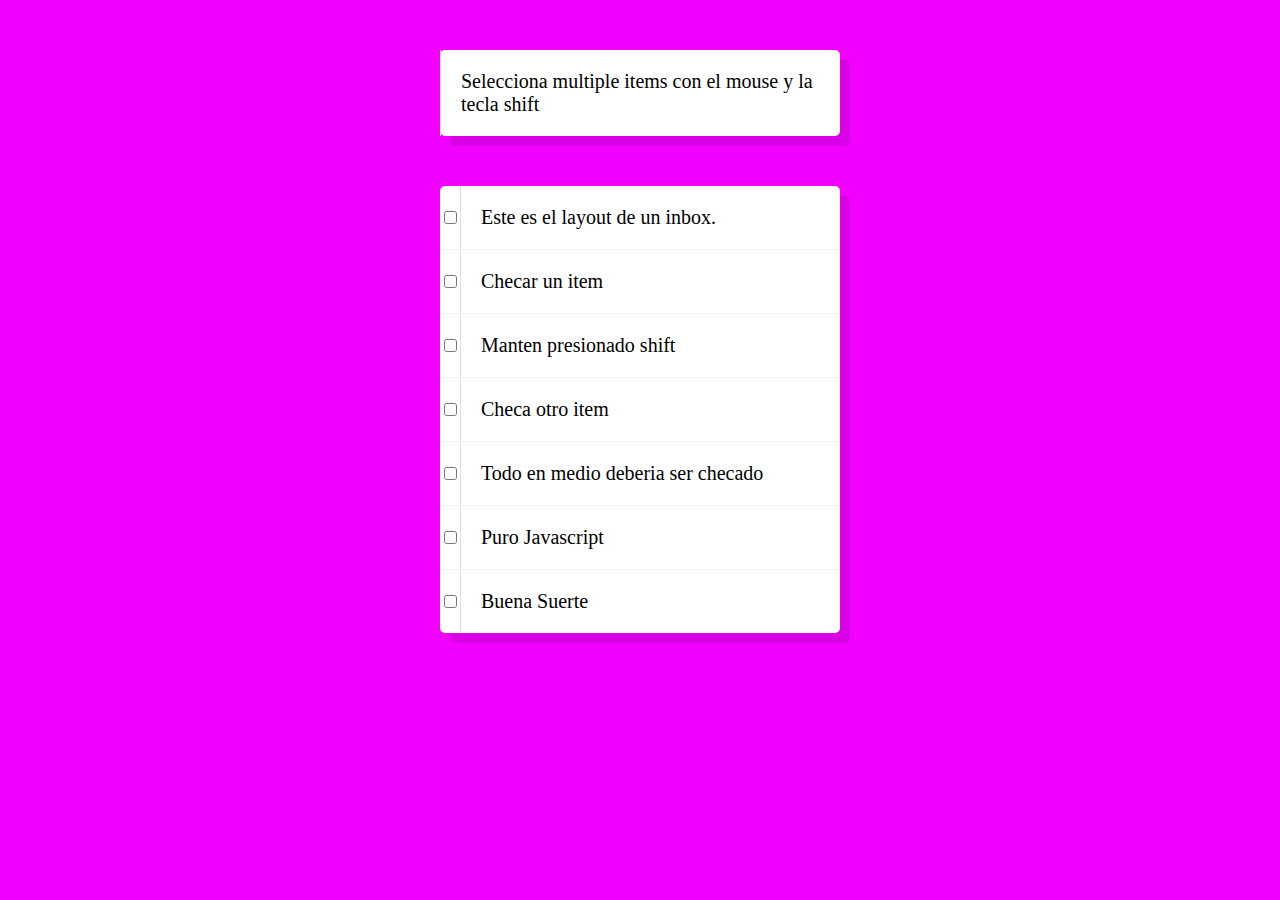
<file: 10 HoldShift/index.html>
<!DOCTYPE html>
<html lang="en">
<head>
  <meta charset="UTF-8">
  <meta name="viewport" content="width=device-width, initial-scale=1.0">
  <meta http-equiv="X-UA-Compatible" content="ie=edge">
  <link rel="stylesheet" href="estilo.css">
  <title>Con el Shift</title>
</head>
<body>
  <div class="inbox">
    <p>
      Selecciona multiple items con el mouse y la tecla shift
    </p>
  </div>
  <div class="inbox">
    <div class="item"><input type="checkbox">
        <p>Este es el layout de un inbox.</p>
      </div>
    <div class="item"><input type="checkbox">
        <p>Checar un item</p>
      </div>
    <div class="item"><input type="checkbox">
        <p>Manten presionado shift</p>
      </div>
    <div class="item"><input type="checkbox">
        <p>Checa otro item</p>
      </div>
    <div class="item"><input type="checkbox">
        <p>Todo en medio deberia ser checado</p>
      </div>
    <div class="item"><input type="checkbox">
        <p>Puro Javascript </p>
      </div>
    <div class="item"><input type="checkbox">
        <p>Buena Suerte</p>
      </div>
  </div>
  <script src='script.js'></script>
</body>
</html>
</file>
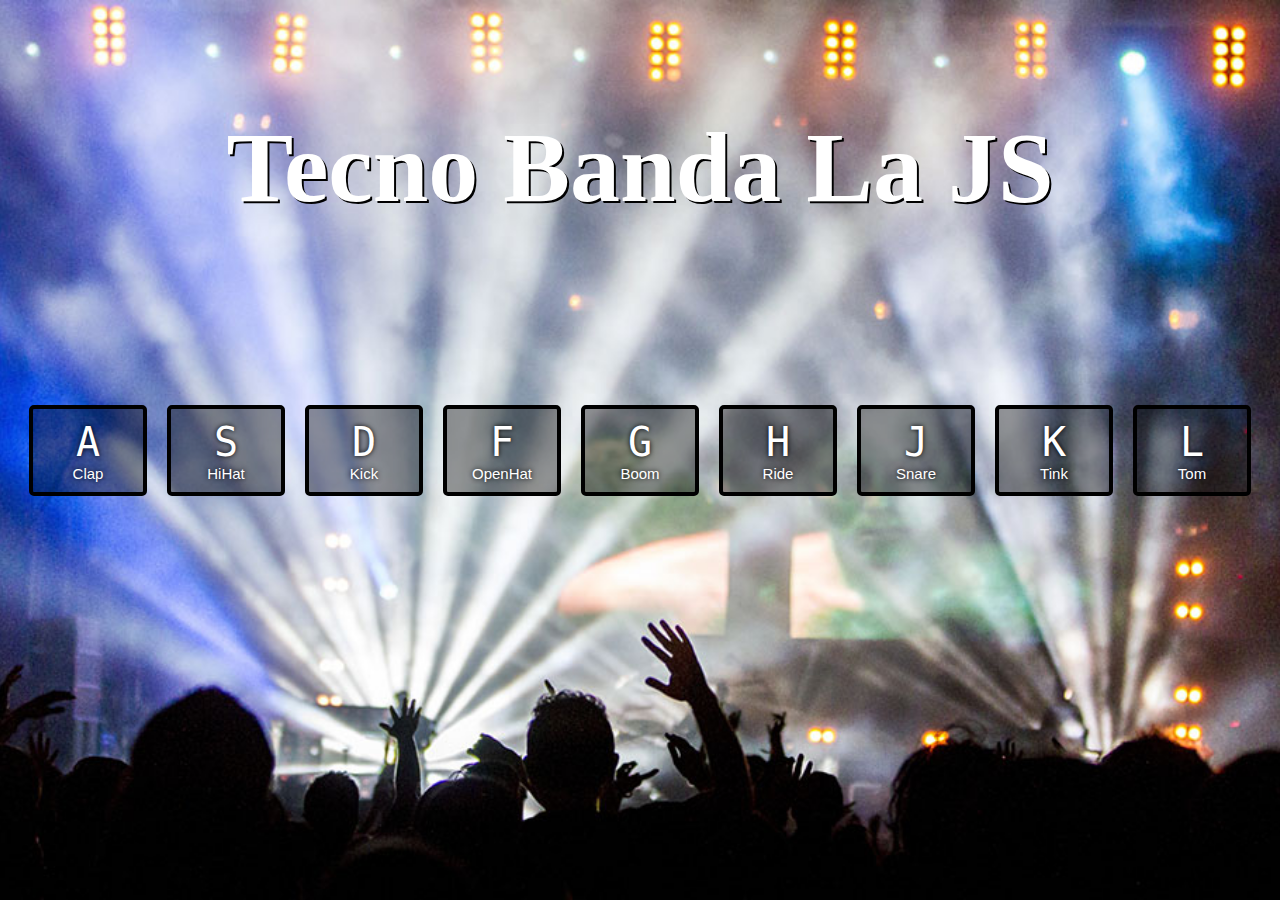
<file: 1drums/index.html>
<!DOCTYPE html>
<html lang="en">
<head>
  <meta charset="UTF-8">
  <meta name="viewport" content="width=device-width, initial-scale=1.0">
  <meta http-equiv="X-UA-Compatible" content="ie=edge">
  <link rel="stylesheet" href="estilo.css">
  <title>TecnoBanda la JS</title>
</head>
<body>

  <div class='perrona'>
    <h1> Tecno Banda La JS</h1>
  </div>

  <div class="keys">
    <div data-key="65" class="key">
      <kbd>A</kbd>
      <span class="sound">Clap</span>
    </div>

    <div data-key="83" class="key">
      <kbd>S</kbd>
      <span class="sound">HiHat</span>
    </div>

    <div data-key="68" class="key">
      <kbd>D</kbd>
      <span class="sound">Kick</span>
    </div>

    <div data-key="70" class="key">
      <kbd>F</kbd>
      <span class="sound">OpenHat</span>
    </div>

    <div data-key="71" class="key">
      <kbd>G</kbd>
      <span class="sound">Boom</span>
    </div>

    <div data-key="72" class="key">
      <kbd>H</kbd>
      <span class="sound">Ride</span>
    </div>

    <div data-key="74" class="key">
      <kbd>J</kbd>
      <span class="sound">Snare</span>
    </div>

    <div data-key="75" class="key">
      <kbd>K</kbd>
      <span class="sound">Tink</span>
    </div>

    <div data-key="76" class="key">
      <kbd>L</kbd>
      <span class="sound">Tom</span>
    </div>
  </div>

  <audio data-key="65" src="sounds/clap.wav"></audio>
  <audio data-key="83" src="sounds/hihat.wav"></audio>
  <audio data-key="68" src="sounds/kick.wav"></audio>
  <audio data-key="70" src="sounds/openhat.wav"></audio>
  <audio data-key="71" src="sounds/boom.wav"></audio>
  <audio data-key="72" src="sounds/ride.wav"></audio>
  <audio data-key="74" src="sounds/snare.wav"></audio>
  <audio data-key="75" src="sounds/tink.wav"></audio>
  <audio data-key="76" src="sounds/tom.wav"></audio>
<script>
  window.addEventListener('keydown', function(e){
    const audio = document.querySelector(`audio[data-key="${e.keyCode}"]`);
    const key = document.querySelector(`.key[data-key="${e.keyCode}"]`)
    if(!audio) return; // detiene a la funcion
    audio.currentTime = 0; //lo regresa a 0 para tocar multiple
    audio.play();
    key.classList.add('playing');
  });

  function removeTransition(e){
    if (e.propertyName !== 'transform') return; //se saltea si no es un transform
    this.classList.remove('playing');
  }

    const keys = document.querySelectorAll('.key');
    keys.forEach(key => key.addEventListener('transitionend', removeTransition));
</script>

</body>
</html>
</file>
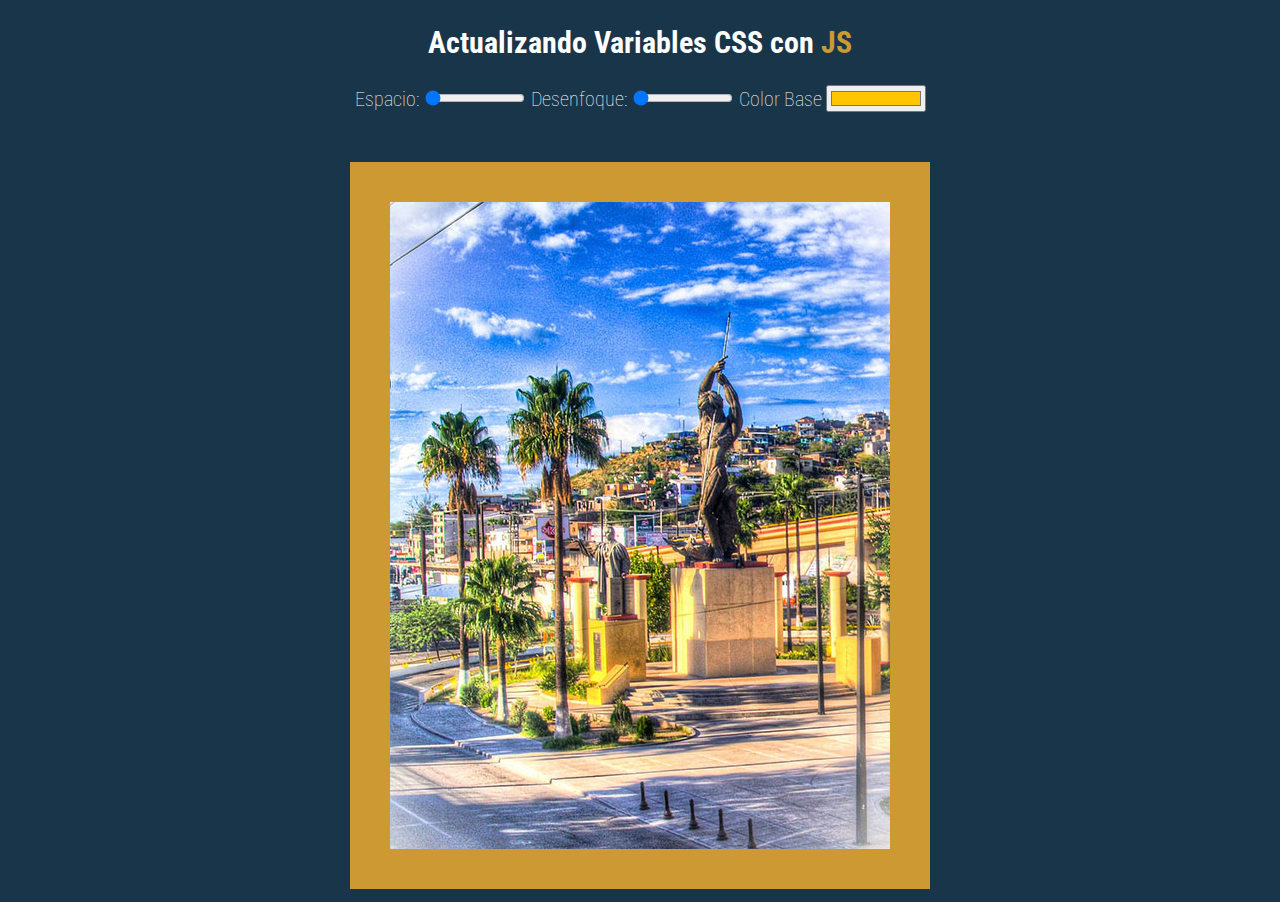
<file: 3CssVariables/index.html>
<!DOCTYPE html>
<html lang="en">
<head>
  <meta charset="UTF-8">
  <meta name="viewport" content="width=device-width, initial-scale=1.0">
  <meta http-equiv="X-UA-Compatible" content="ie=edge">
  <link rel="stylesheet" href="css/estilo.css">
  <title>Variables CSS y JS</title>
</head>
<body>
  <h2>Actualizando Variables CSS con <span class="hl">JS</span></h2>

  <div class="controles">
    <label for="espacio">Espacio:</label>
    <input type="range" name='espacio' min='10' max='200' value='10' data-sizing='px'>

    <label for="desenfoque">Desenfoque:</label>
    <input type="range" name='desenfoque' min='0' max'25' value='0' data-sizing='px'>

    <label for="base">Color Base</label>
    <input type="color" name='base' value='#ffc600'>
  </div>

  <img src="img/monobichi.jpg" alt="Mono Bichi">

<script src='js/script.js'></script>
</body>
</html>
</file>
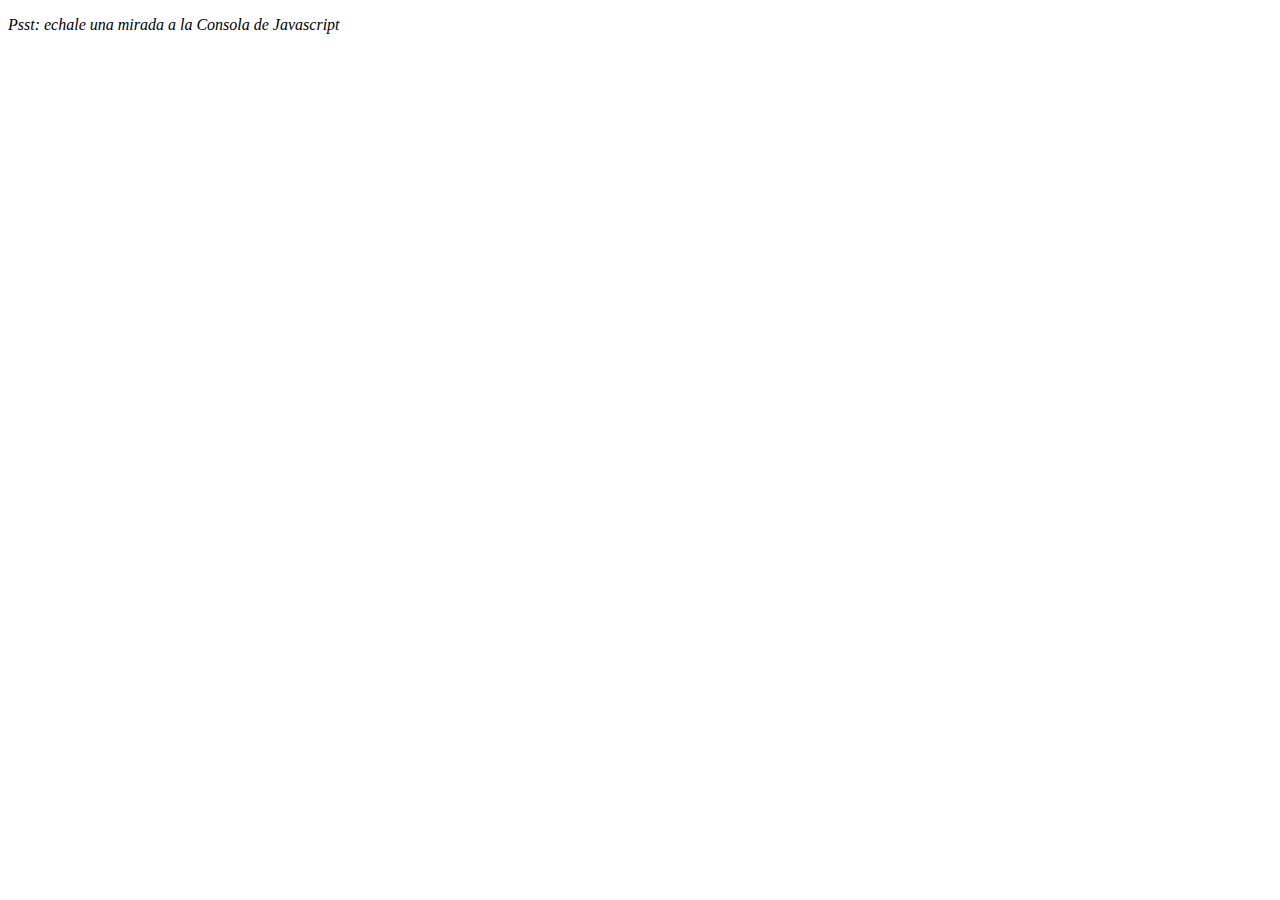
<file: 4CardioArrays/index.html>
<!DOCTYPE html>
<html lang="en">
<head>
  <meta charset="UTF-8">
  <meta name="viewport" content="width=device-width, initial-scale=1.0">
  <meta http-equiv="X-UA-Compatible" content="ie=edge">
  <title>Arreglos</title>
</head>
<body>
  <p><em>Psst: echale una mirada a la Consola de Javascript</em></p>

<script src='js/script.js'></script>
</body>
</html>
</file>
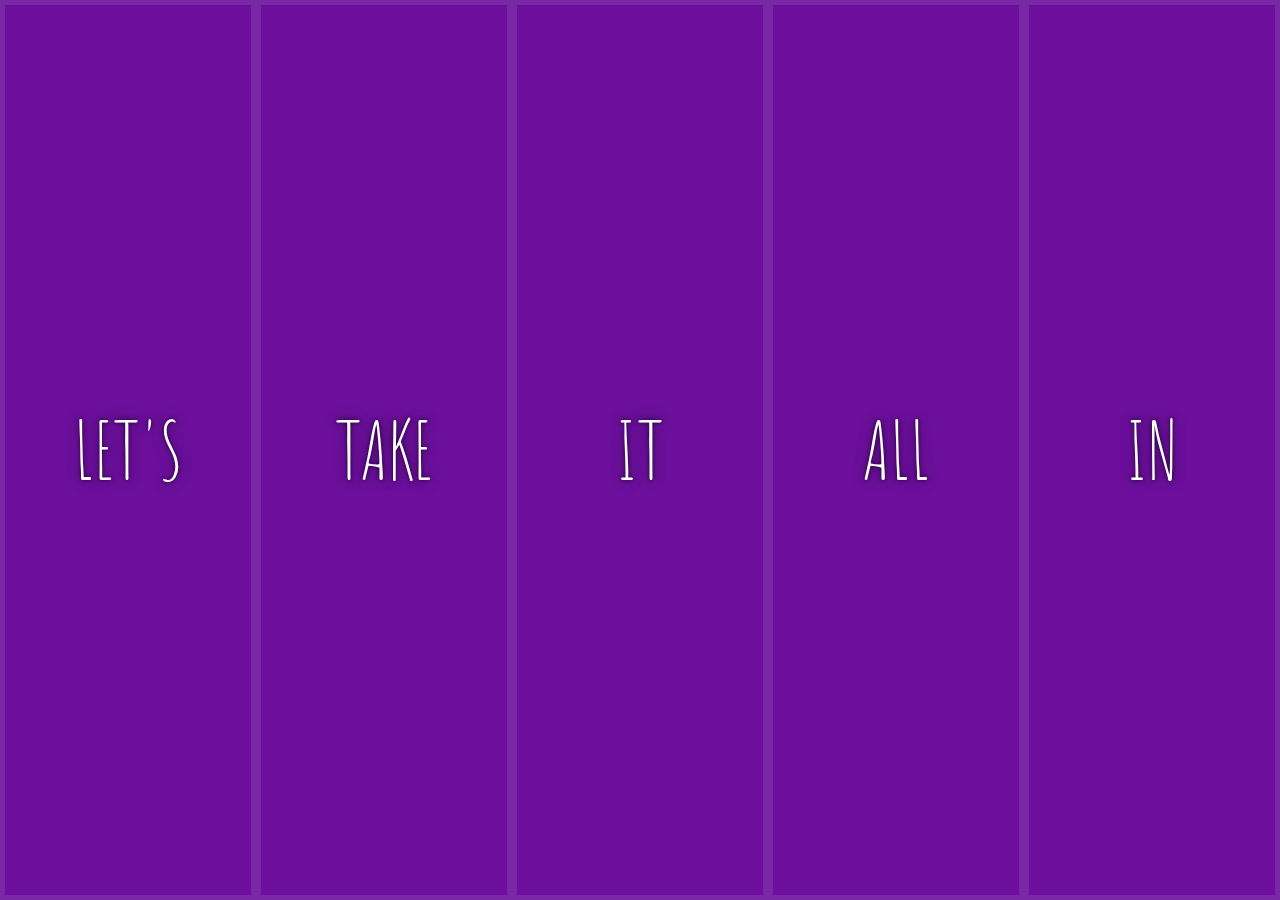
<file: 5FlexGallery/index.html>
<!DOCTYPE html>
<html lang="en">
<head>
  <meta charset="UTF-8">
  <meta name="viewport" content="width=device-width, initial-scale=1.0">
  <meta http-equiv="X-UA-Compatible" content="ie=edge">
  <link rel="stylesheet" href="estilo.css">
  <title>Document</title>
</head>
<body>
  <div class="panels">
    <div class="panel panel1">
      <p>Hey</p>
      <p>Let's</p>
      <p>Dance</p>
    </div>
    <div class="panel panel2">
      <p>Give</p>
      <p>Take</p>
      <p>Receive</p>
    </div>
    <div class="panel panel3">
      <p>Experience</p>
      <p>It</p>
      <p>Today</p>
    </div>
    <div class="panel panel4">
      <p>Give</p>
      <p>All</p>
      <p>You can</p>
    </div>
    <div class="panel panel5">
      <p>Live</p>
      <p>In</p>
      <p>Motion</p>
    </div>
  </div>

  <script src='script.js'></script>
</body>
</html>
</file>
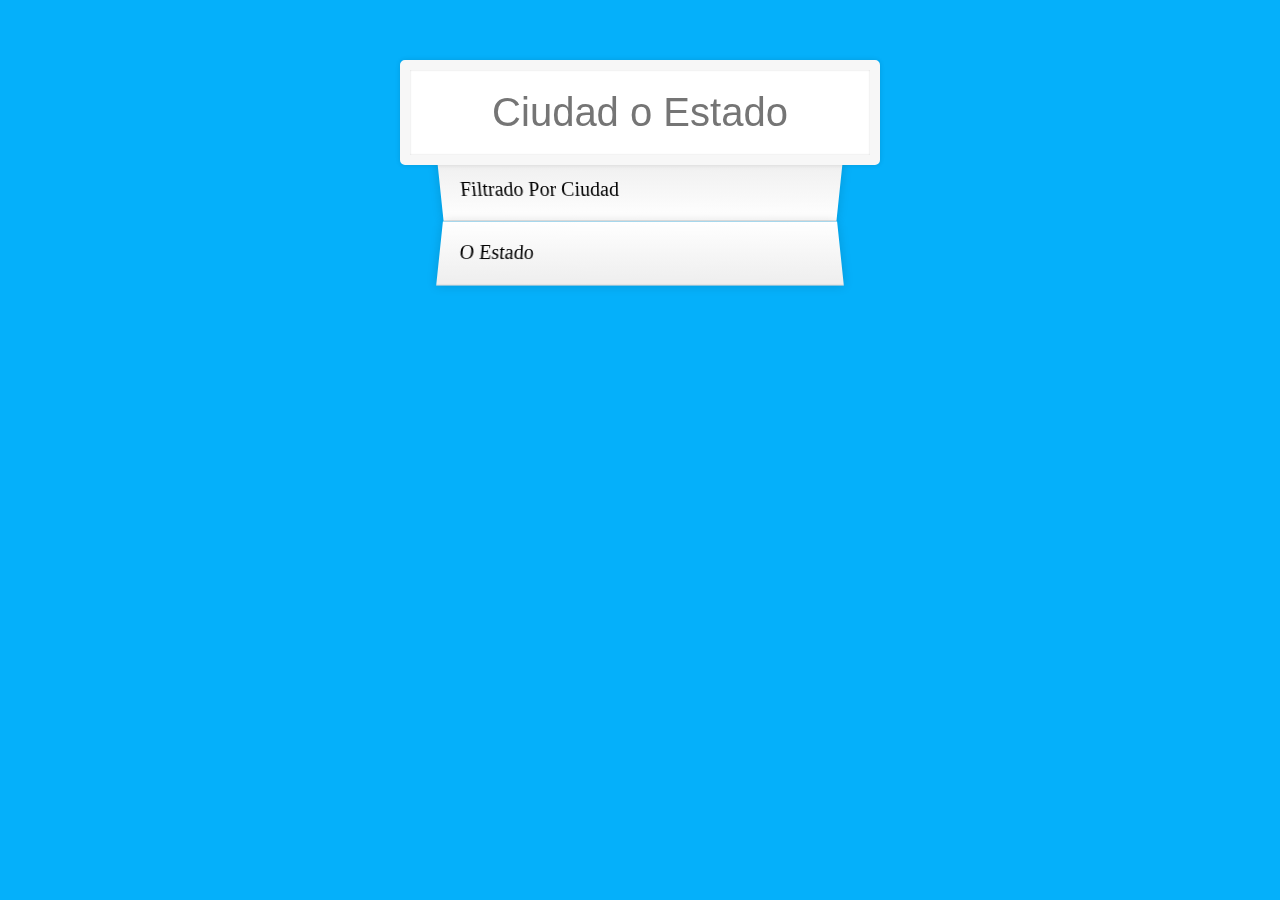
<file: 6AjaxTypeAhead/index.html>
<!DOCTYPE html>
<html lang="en">
<head>
  <meta charset="UTF-8">
  <meta name="viewport" content="width=device-width, initial-scale=1.0">
  <meta http-equiv="X-UA-Compatible" content="ie=edge">
  <title>Type Ahead</title>
  <link rel="stylesheet" href="estilo.css">
</head>
<body>

  <form action="" class="search-form">
    <input type="text" class="search" placeholder="Ciudad o Estado">
    <ul class="suggestions">
      <li>Filtrado por ciudad</li>
      <li>o estado</li>
    </ul>
  </form>
<script src="script.js"></script>
</body>
</html>
</file>
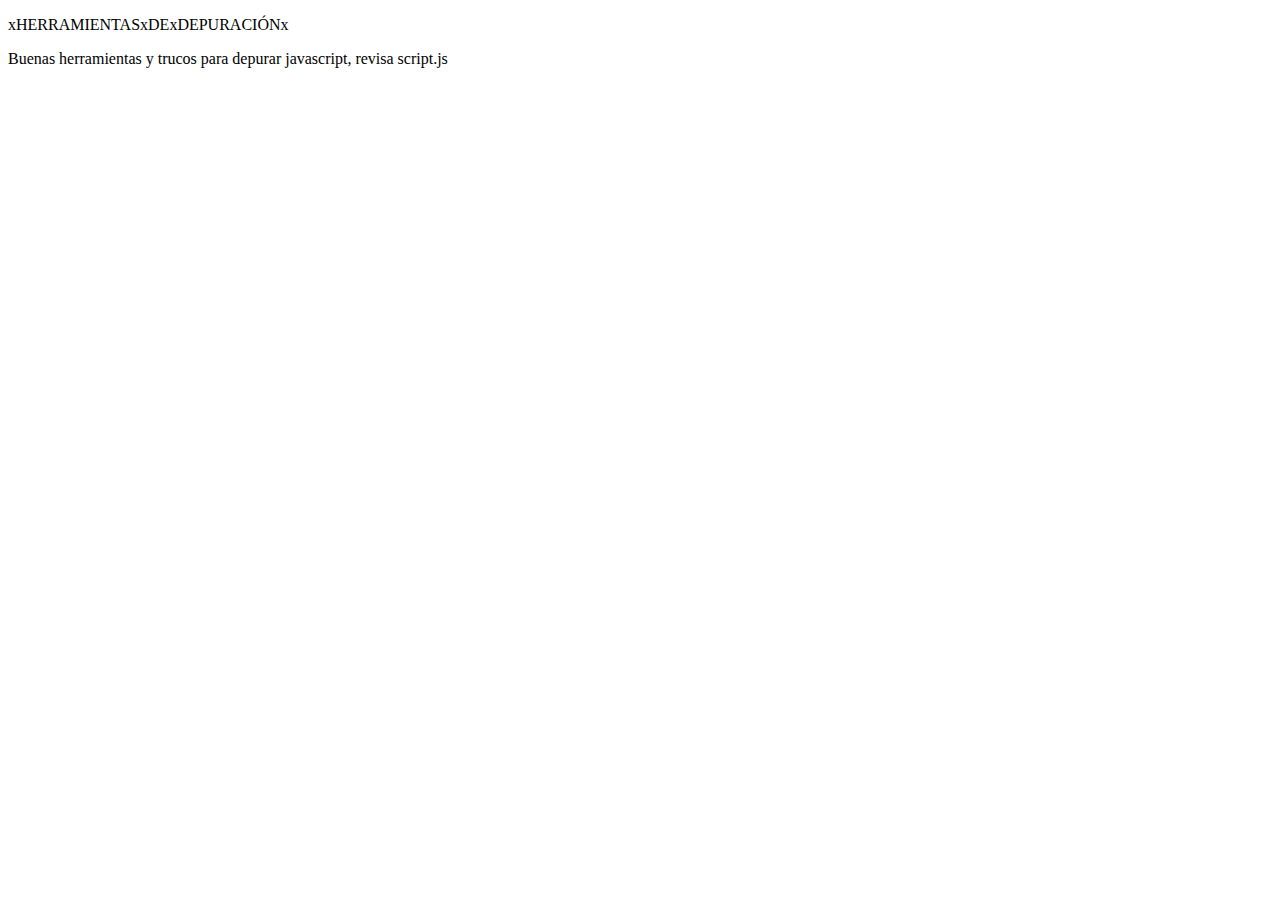
<file: 9Tools/index.html>
<!DOCTYPE html>
<html lang="en">
<head>
  <meta charset="UTF-8">
  <title>Console Tricks!</title>
</head>
<body>

  <p onClick="makeGreen()">xHERRAMIENTASxDExDEPURACIÓNx</p>
  <p> Buenas herramientas y trucos para depurar javascript, revisa script.js</p>

<script src='script.js'></script>
</body>
</html>
</file>
<file: 10 HoldShift/estilo.css>
html{
  font-familu: sans-serif;
  background:#f200ff;
}

.inbox{
  max-width:400px;
  margin:50px auto;
  background:white;
  border-radius:5px;
  box-shadow:10px 10px 0 rgba(0,0,0,0.1);
}

.item{
  display:flex;
  align-items:center;
  border-bottom: 1px solid #f1f1f1;
}

.item:last-child{
  border-bottom:0;
}

input:checked + p {
  background:#f9f9f9;
  text-decoration: line-through;
}

p{
  margin:0;
  padding:20px;
  transition:background .5s;
  flex:1;
  font-family:'helvetica neue';
  font-size: 20px;
  font-weight: 200;
  border-left: 1px solid #D1E2FF;
}
</file>
<file: 1drums/estilo.css>
html {
font-size: 10px;
background: url(images/background.jpg) no-repeat center center fixed;
background-size: cover;
}

body, html{
  margin: 0;
  padding: 0;
  font-family: sans-serif;
}
.perrona {
  margin-top: 100px;
  padding-top: 10px;
  align: center;
  min-height: vh;
}

.perrona h1{
  font-family: Georgia;
  padding: 0px;
  margin: 0px;
  color: white;
  font-size: 10em;
  text-shadow: 2px 2px #000000;
  text-align: center;

}

.keys{
  display:flex;
  flex:1;
  min-height:50vh;
  align-items: center;
  justify-content: center;
}
.key {
  border: 4px solid black;
  border-radius: 5px;
  margin: 1rem;
  font-size: 1.5rem;
  padding: 1rem .5rem;
  transition: all .07s;
  width: 100px;
  text-align: center;
  color: white;
  background: rgba(0,0,0,0.4);
  text-shadow: 0 0 5px black;
}

.playing{
  transform: scale(1.1);
  border-color: #ffc630;
  box-shadow: 0 0 10px #ffc600;
}

kbd {
  display: block;
  font-size: 40px;
}
</file>
<file: 3CssVariables/css/estilo.css>
@import url('https://fonts.googleapis.com/css?family=Roboto+Condensed');

:root{
  --base: #cc9933;
  --espacio: 40px;
  --desenfoque: 0px;
}
body{
  text-align: center;
}

img {
  padding: var(--espacio);
  background: var(--base);
  filter: blur(var(--desenfoque));
}

.hl {
  color: var(--base);
}

body{
  background: #193549;
  color: white;
  font-family: 'Roboto Condensed', sans-serif;;
  font-weight: 100;
  font-size: 20px;
}

.controles {
  margin-bottom: 50px;
}

input {
  width: 100px;
}
</file>
<file: 5FlexGallery/estilo.css>
@import url('https://fonts.googleapis.com/css?family=Amatic+SC');

html {
  box-sizing: border-box;
  background: #ffc633;
  font-size: 20px;
  font-weight: 200;
}

body{
  margin: 0;
}

*, *:before, *:after{
  box-sizing: inherit;
}

.panels{
  min-height: 100vh;
  overflow: hidden;
  display: flex;
}

.panel{
  background: #6B0F9C;
  box-shadow: inset 0 0 0 5px rgba(255,255,255,0.1);
  color: white;
  text-align: center;
  align-items: center;
  transition:
    font-size 0.7s cubic-bezier(0.61,-0.19, 0.7,-0.11),
    flex 0.7s cubic-bezier(0.61,-0.19, 0.7,-0.11),
    background 0.2s;
  font-size: 20px;
  background-size: cover;
  background-position: center;
  flex: 1  ;
  display: flex;
  flex-direction: column;
  justify-content: center;
  align-items: : center;
}

.panel1 { background-image: url(https://source.unsplash.com/9wociMvaquU/1500x1500)}
.panel2 { background-image: url(https://source.unsplash.com/cmKPOUgdmWc/1500x1500)}
.panel3 { background-image: url(https://source.unsplash.com/32jpXPNlmqY/1500x1500)}
.panel4 { background-image: url(https://source.unsplash.com/npruZYZgfA0/1500x1500)}
.panel5 { background-image: url(https://source.unsplash.com/I63YZy3S9Ns/1500x1500)}

.panel > * {
  margin: 0;
  width: 100%;
  transition: transform 0.5s;
  flex: 1 0 auto;
  display: flex;
  justify-content: center;
  align-items: center;
}
.panel p {
  text-transform: uppercase;
  font-family: 'Amatic SC', cursive;
  text-shadow: 0 0 4px rgba(0,0,0,0.72), 0 0 14px rgba(0,0,0,0.45);
  font-size: 2em;
}

.panel > *:first-child{ transform: translateY(-100%);}
.panel.open-active > *:first-child{ transform: translateY(0);}
.panel > *:last-child{ transform: translateY(100%);}
.panel.open-active > *:last-child{ transform: translateY(0);}

.panel p:nth-child(2) {
  font-size: 4em;
}

.panel.open{
  flex: 5;
  font-size:40px;
}

.cta {
  color: white;
  text-decoration: none;
}
</file>
<file: 6AjaxTypeAhead/estilo.css>
html {
  box-sizing: border-box;
  background:#05b0fa;
  font-family: 'helvetica neue';
  font-size: 20px;
  font-weight:200;
}

*, *:before, *:after{
  box-sizing: inherit;
}

input{
  width: 100%;
  padding: 20px;
}

.search-form {
  max-width: 400px;
  margin: 50px auto;
}

input.search{
  margin: 0;
  text-align: center;
  outline: 0;
  border: 10px solid #F7F7F7;
  width: 120%;
  position: relative;
  left: -10%;
  top: 10px;
  z-index: 2;
  border-radius: 5px;
  font-size: 40px;
  box-shadow: 0 0 5px rgba(0, 0, 0, 0.12), inset 0 0 2px rgba(0, 0, 0, 0.19);
}

.suggestions {
  margin: 0;
  padding: 0;
  position: relative;
}

.suggestions li{
  background: white;
  list-style: none;
  border-bottom: 1px solid #D8D8D8;
  box-shadow: 0 0 10px rgba(0,0,0,0.14);
  margin: 0;
  padding: 20px;
  transition: background 0.2s;
  display: flex;
  justify-content: space-between;
  text-transform: capitalize;
}

.suggestions li:nth-child(even){
  transform: perspective(100px) rotateX(3deg) translateY(2px) scale(1.001);
  background: linear-gradient(to bottom, #FFFFFF 0%, #EEEEEE 100%);
}
.suggestions li:nth-child(odd){
  transform: perspective(100px) rotateX(-3deg) translateY(3px);
  background: linear-gradient(to top, #FFFFFF 0%, #EEEEEE 100%);
}

span.population {
  font-size: 15px;
}

.details{
  text-align: center;
  font-size: 15px;
}

.hl{
  background: #FFC600;
}

.love{
  text-align: center;
}

a{
  color: black;
  background: rgba(0, 0, 0, 0.1);
  text-decoration: none;
}
</file>
